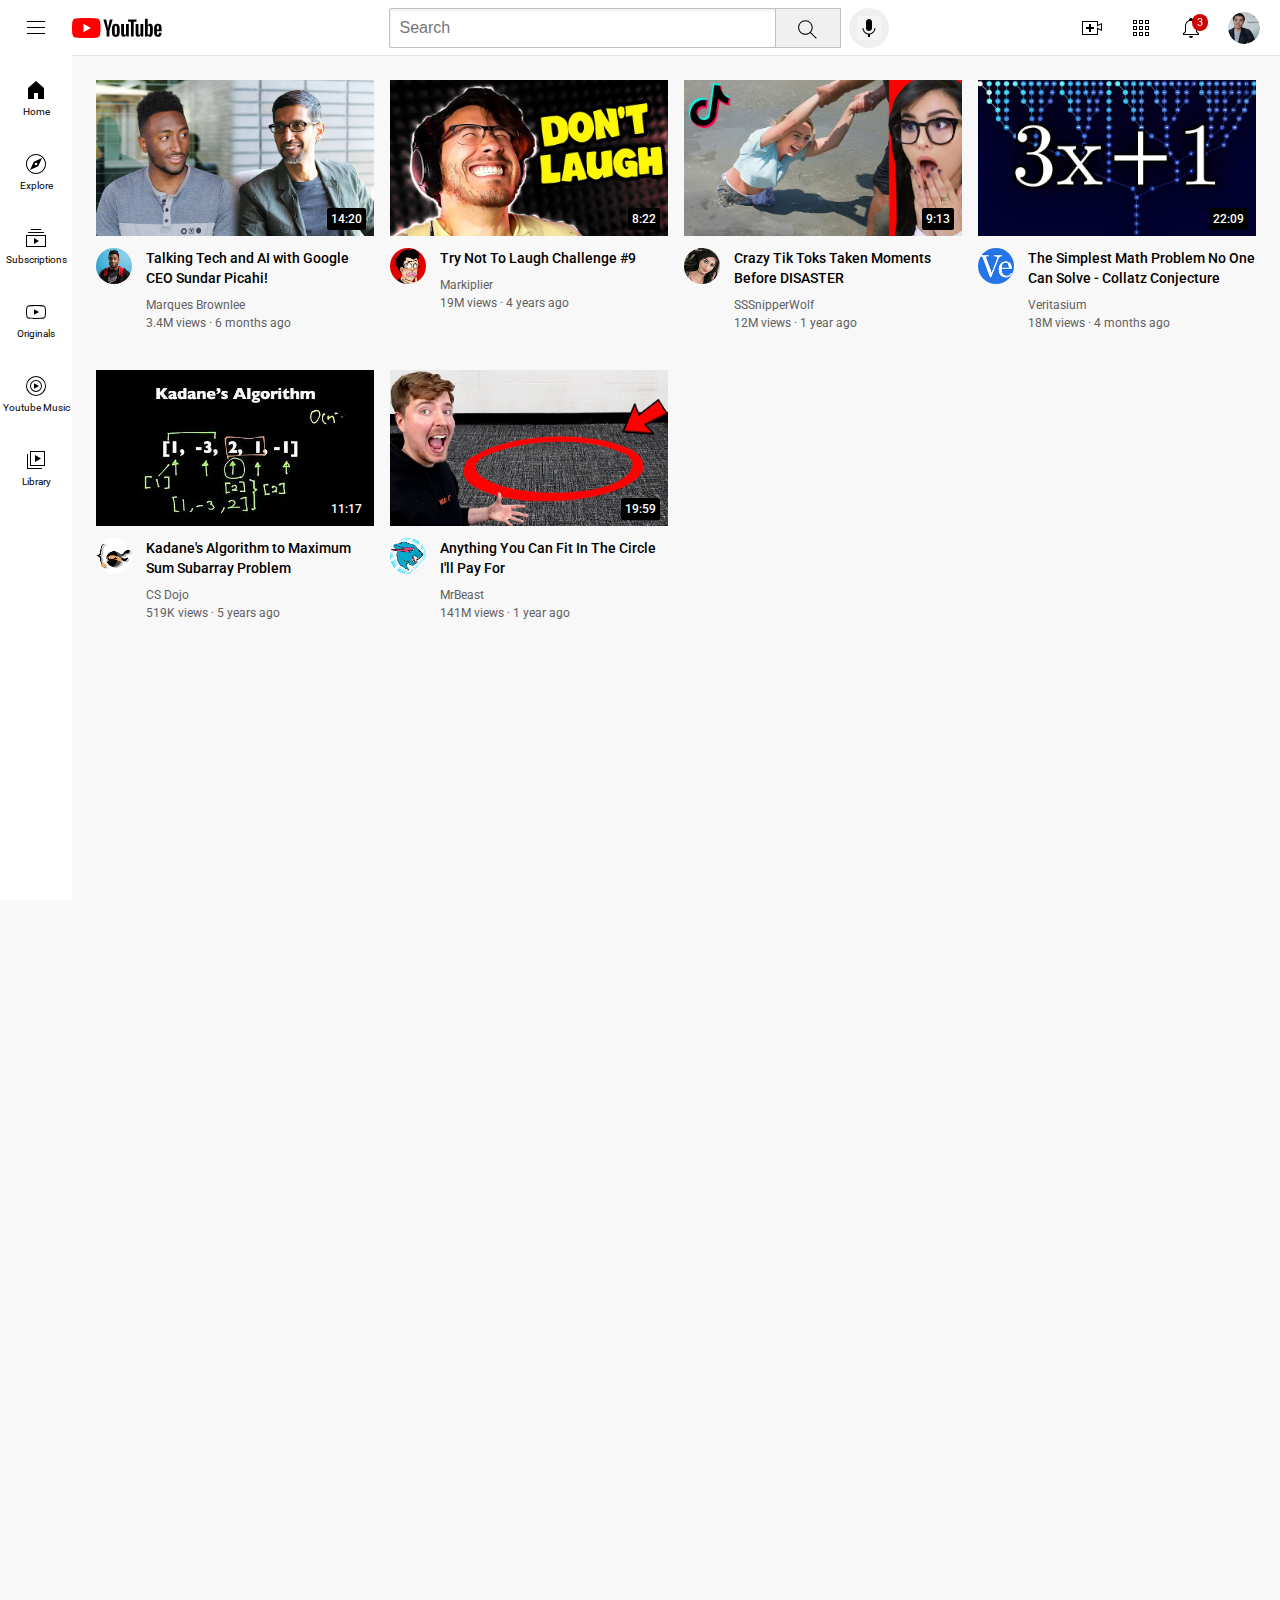
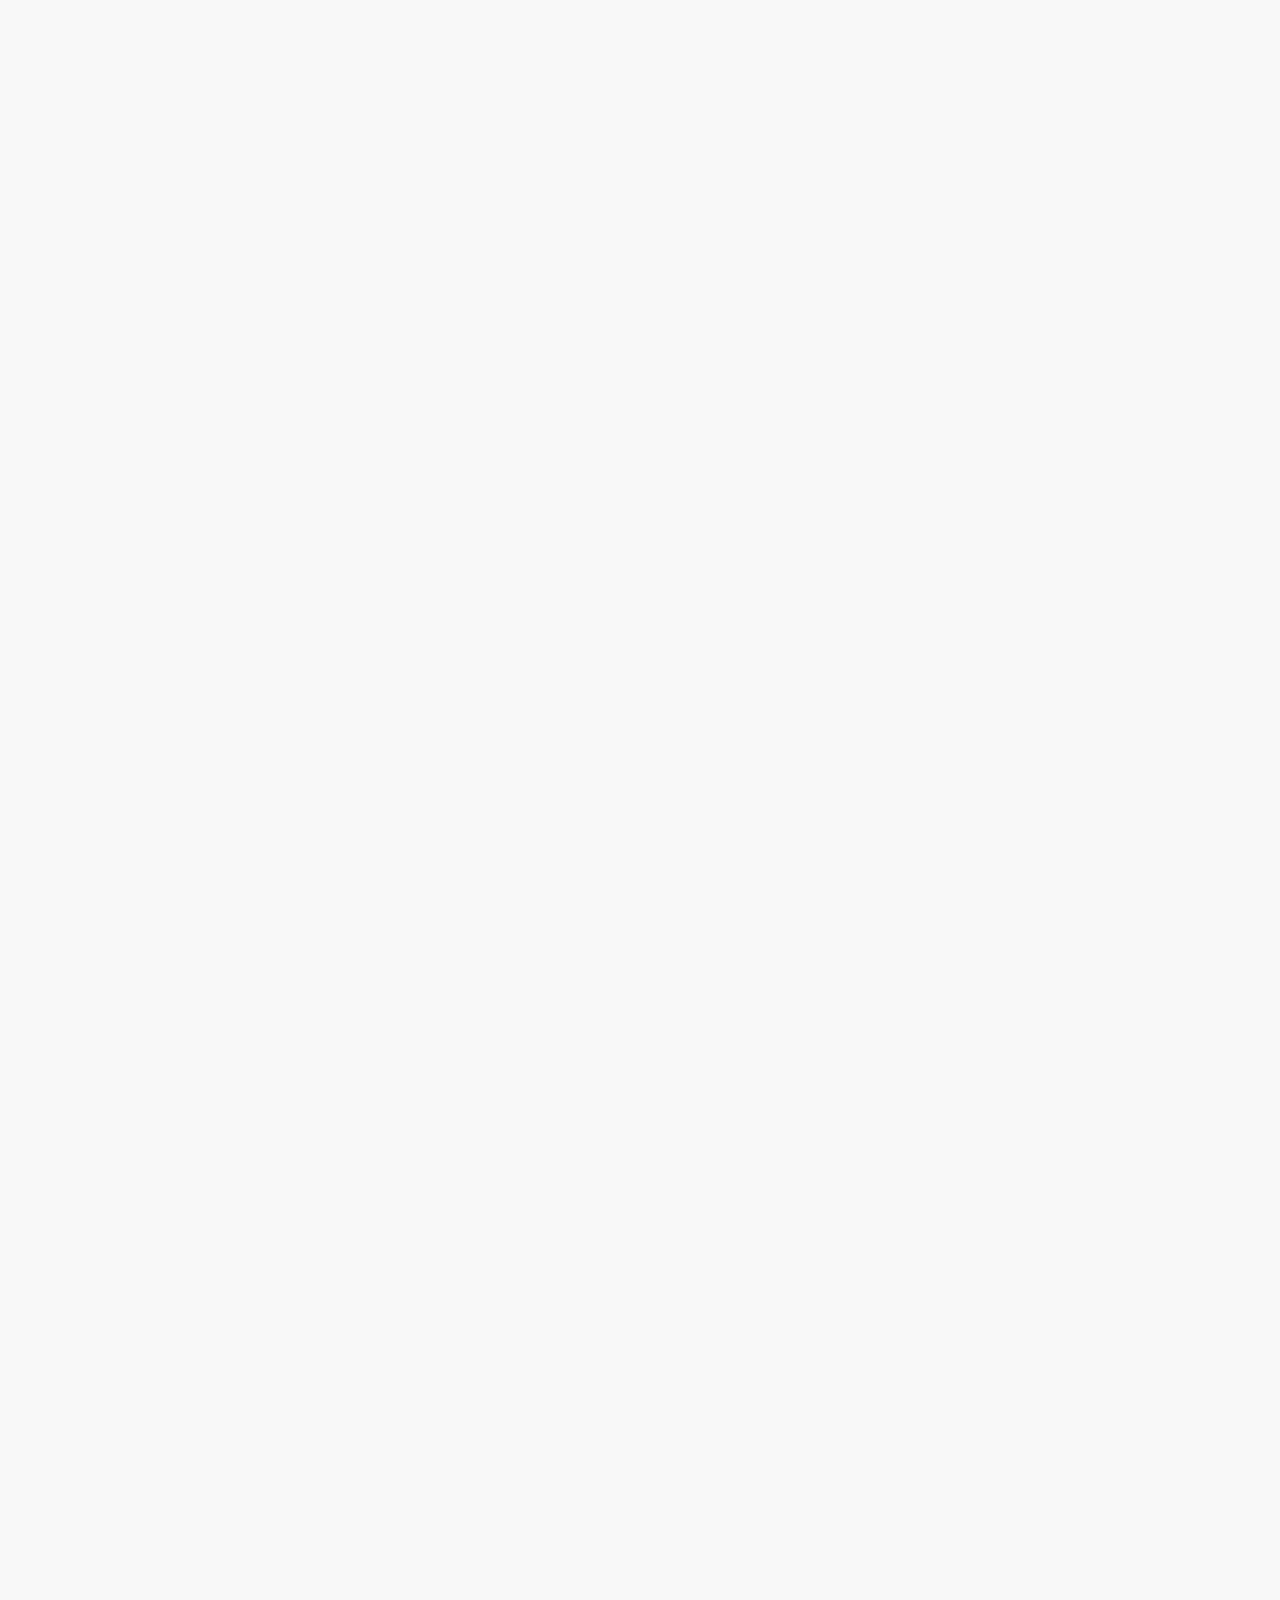
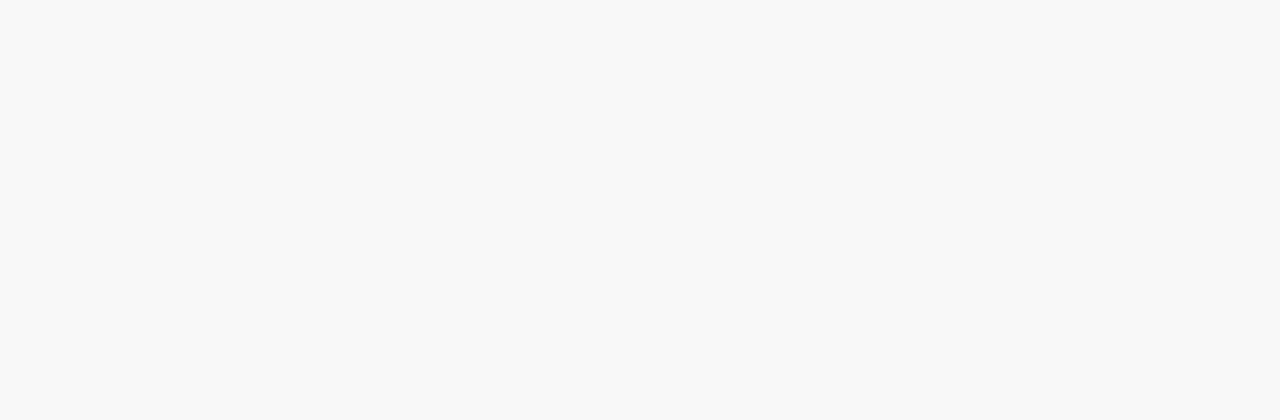
<file: index.html>
<!DOCTYPE html>
<html>
    <head>
        <title>Youtube.com Clone</title>

        <link rel="preconnect" href="https://fonts.googleapis.com">
        <link rel="preconnect" href="https://fonts.gstatic.com" crossorigin>
        <link href="https://fonts.googleapis.com/css2?family=Roboto:wght@400;500;700&display=swap" rel="stylesheet">

        <link rel="stylesheet" href="styles/general.css">
        <link rel="stylesheet" href="styles/header.css">
        <link rel="stylesheet" href="styles/video.css">
        <link rel="stylesheet" href="styles/sidebar.css">
    </head>
    <body>
        <div class="header">
            <div class="left-section">
                <img class="hamburger-menu" src="icons/hamburger-menu.svg">
                <img class="youtube-logo" src="icons/youtube-logo.svg">
            </div>
            <div class="middle-section">
                <input class="search-bar" type="text" placeholder="Search">
                <button class="search-button">
                    <img class="search-icon" src="icons/search.svg">
                    <div class="tooltip">Search</div>
                </button>
                <button class="voice-search-button">
                    <img class="voice-search-icon" src="icons/voice-search-icon.svg">
                    <div class="tooltip">Search with your voice</div>
                </button>
            </div>
            <div class="right-section">
                <div class="upload-icon-container">
                    <img class="upload-icon" src="icons/upload.svg">
                    <div class="tooltip">Create</div>
                </div>
                <div class="youtube-apps-icon-container">
                    <img class="youtube-apps-icon" src="icons/youtube-apps.svg">
                    <div class="tooltip">YouTube apps</div>
                </div>
                
                <div class="notifications-icon-container">
                    <img class="notifications-icon" src="icons/notifications.svg">
                    <div class="notifications-count">3</div>
                    <div class="tooltip">Notifications</div>
                </div>
                <img class="current-user-picture" src="channel pictures/my-channel.jpeg">
            </div>
        </div>

        <div class="sidebar">
            <div class="sidebar-link">
                <img src="icons/home.svg">
                <div>Home</div>
            </div>
            <div class="sidebar-link">
                <img src="icons/explore.svg">
                <div>Explore</div>
            </div>
            <div class="sidebar-link">
                <img src="icons/subscriptions.svg">
                <div>Subscriptions</div>
            </div>
            <div class="sidebar-link">
                <img src="icons/originals.svg">
                <div>Originals</div>
            </div>
            <div class="sidebar-link">
                <img src="icons/youtube-music.svg">
                <div>Youtube Music</div>
            </div>
            <div class="sidebar-link">
                <img src="icons/library.svg">
                <div>Library</div>
            </div>
        </div>

        <div class="video-grid">
            <div class="video-preview">
                <div class="thumbnail-row">
                    <a href="https://www.youtube.com/watch?v=n2RNcPRtAiY" target="_blank" >
                        <img class="thumbnail" src="thumbnails/thumbnail-1.webp">
                    </a>
                    
                    <div class="video-time">14:20</div>
                </div>
                <div class="video-info-grid">
                    <div class="channel-picture">
                        <img class="profile-picture" src="channel pictures/channel-1.jpeg">
                    </div>
                    <div class="video-info">
                        <a href="https://www.youtube.com/watch?v=n2RNcPRtAiY" target="_blank" class="video-title-link">
                            <p class="video-title">
                                Talking Tech and AI with Google CEO Sundar Picahi!
                            </p>
                        </a>
                        
                        <p class="video-author">
                            Marques Brownlee
                        </p>
                        <p class="video-stats">
                            3.4M views &#183; 6 months ago
                        </p>
                    </div>
                </div>
            </div>
    
            <div class="video-preview">
                <div class="thumbnail-row">
                    <img class="thumbnail" src="thumbnails/thumbnail-2.webp">
                    <div class="video-time">8:22</div>
                </div>
                <div class="video-info-grid">
                    <div class="channel-picture">
                        <img class="profile-picture" src="channel pictures/channel-2.jpeg">
                    </div>
                    <div class="video-info">
                        <p class="video-title">
                            Try Not To Laugh Challenge #9
                        </p>
                        <p class="video-author">
                            Markiplier
                        </p>
                        <p class="video-stats">
                            19M views &#183; 4 years ago
                        </p>
                    </div>
                </div>
            </div>
    
            <div class="video-preview">
                <div class="thumbnail-row">
                    <img class="thumbnail" src="thumbnails/thumbnail-3.webp">
                    <div class="video-time">9:13</div>
                </div>
                <div class="video-info-grid">
                    <div class="channel-picture">
                        <img class="profile-picture" src="channel pictures/channel-3.jpeg">
                    </div>
                    <div class="video-info">
                        <p class="video-title">
                            Crazy Tik Toks Taken Moments Before DISASTER
                        </p>
                        <p class="video-author">
                            SSSnipperWolf
                        </p>
                        <p class="video-stats">
                            12M views &#183; 1 year ago
                        </p>
                    </div>
                </div>
            </div>
    
            <div class="video-preview">
                <div class="thumbnail-row">
                    <img class="thumbnail" src="thumbnails/thumbnail-4.webp">
                    <div class="video-time">22:09</div>
                </div>
                <div class="video-info-grid">
                    <div class="channel-picture">
                        <img class="profile-picture" src="channel pictures/channel-4.jpeg">
                    </div>
                    <div class="video-info">
                        <p class="video-title">
                            The Simplest Math Problem No One Can Solve - Collatz Conjecture
                        </p>
                        <p class="video-author">
                            Veritasium
                        </p>
                        <p class="video-stats">
                            18M views &#183; 4 months ago
                        </p>
                    </div>
                </div>
            </div>
    
            <div class="video-preview">
                <div class="thumbnail-row">
                    <img class="thumbnail" src="thumbnails/thumbnail-5.webp">
                    <div class="video-time">11:17</div>
                </div>
                <div class="video-info-grid">
                    <div class="channel-picture">
                        <img class="profile-picture" src="channel pictures/channel-5.jpeg">
                    </div>
                    <div class="video-info">
                        <p class="video-title">
                            Kadane's Algorithm to Maximum Sum Subarray Problem
                        </p>
                        <p class="video-author">
                            CS Dojo
                        </p>
                        <p class="video-stats">
                            519K views &#183; 5 years ago
                        </p>
                    </div>
                </div>
            </div>
    
            <div class="video-preview">
                <div class="thumbnail-row">
                    <img class="thumbnail" src="thumbnails/thumbnail-6.webp">
                    <div class="video-time">19:59</div>
                </div>
                <div class="video-info-grid">
                    <div class="channel-picture">
                        <img class="profile-picture" src="channel pictures/channel-6.jpeg">
                    </div>
                    <div class="video-info">
                        <p class="video-title">
                            Anything You Can Fit In The Circle I'll Pay For
                        </p>
                        <p class="video-author">
                            MrBeast
                        </p>
                        <p class="video-stats">
                            141M views &#183; 1 year ago
                        </p>
                    </div>
                </div>
            </div>
        </div>

    </body>
</html>
</file>
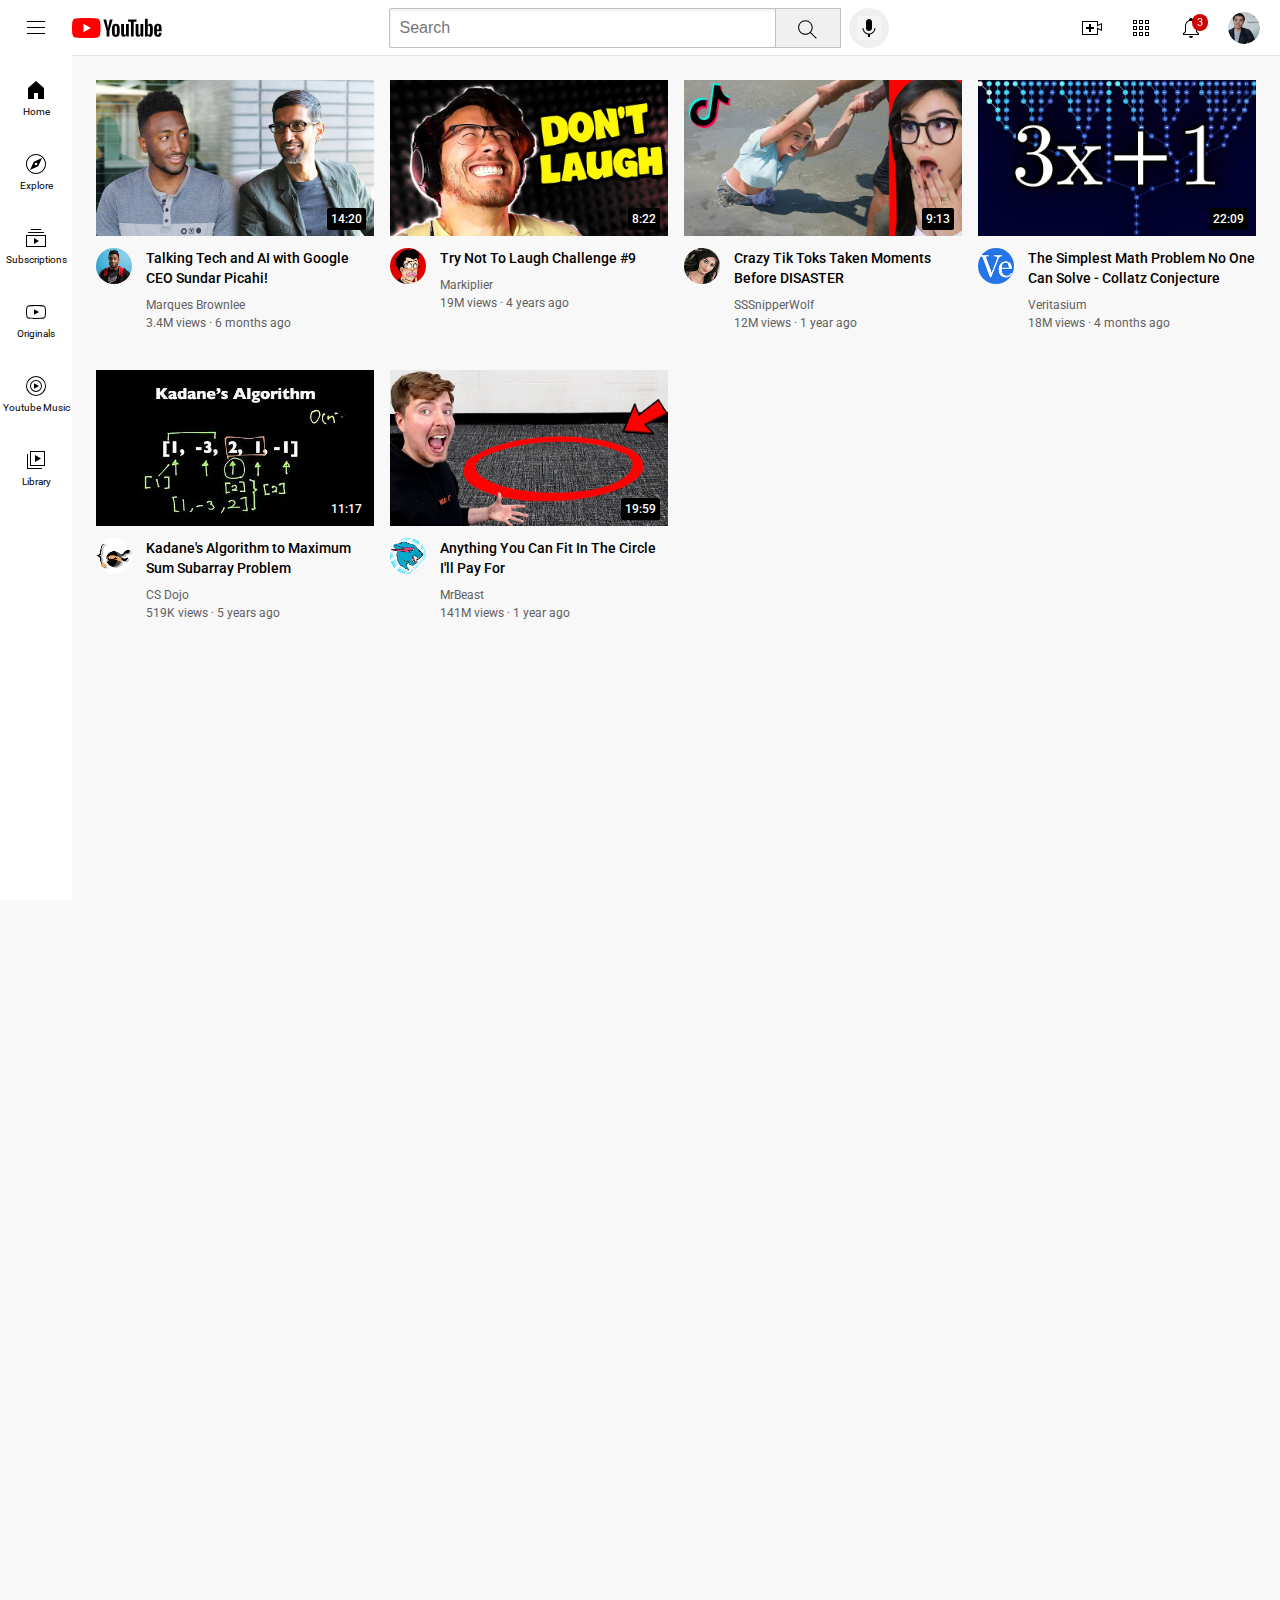
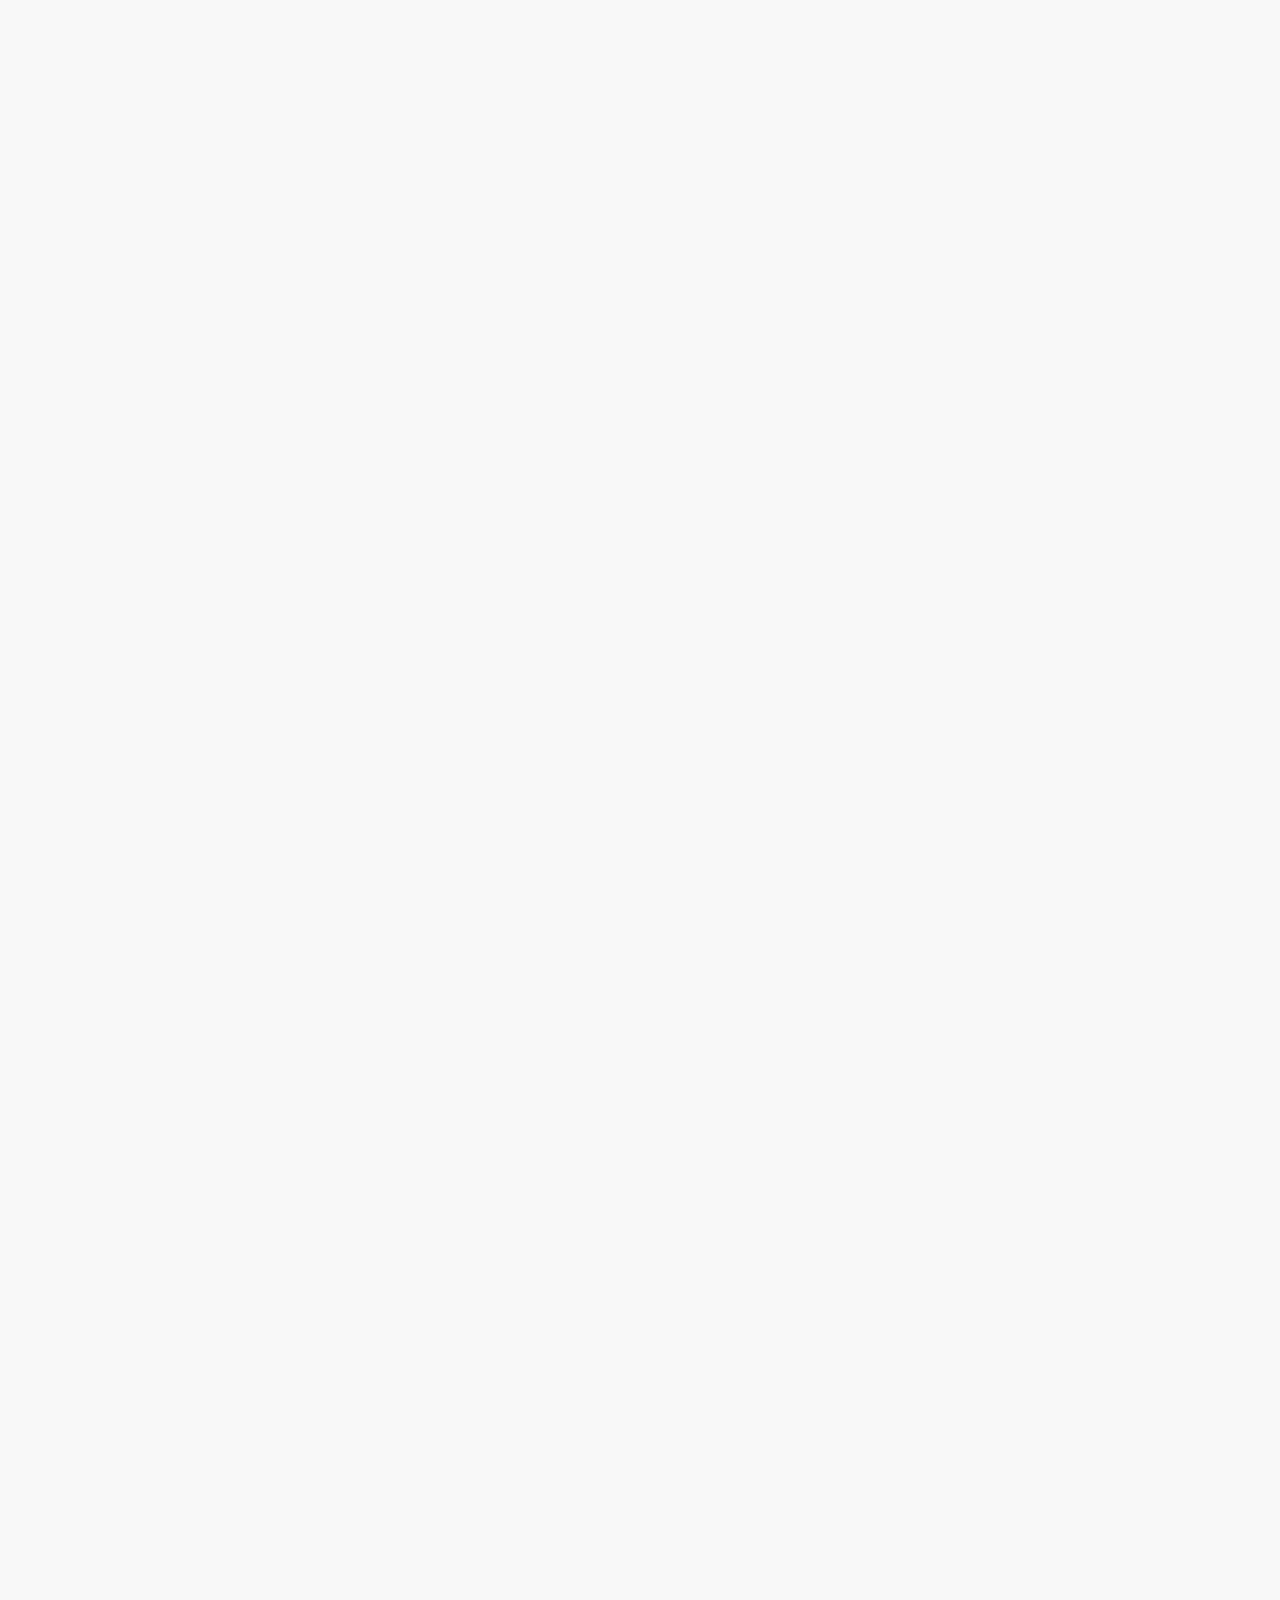
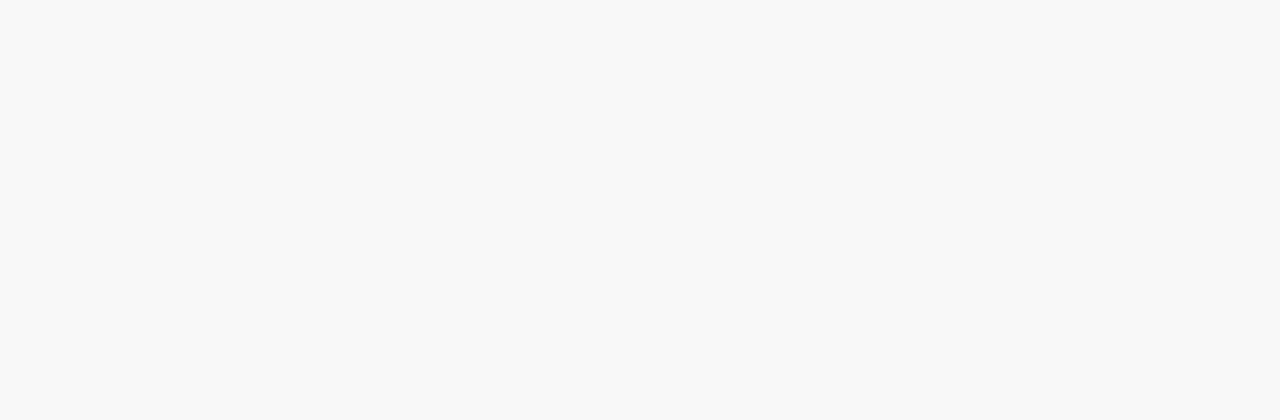
<file: 16b.html>
<!DOCTYPE html>
<html>
    <head>
        <title>Youtube.com Clone</title>

        <link rel="preconnect" href="https://fonts.googleapis.com">
        <link rel="preconnect" href="https://fonts.gstatic.com" crossorigin>
        <link href="https://fonts.googleapis.com/css2?family=Roboto:wght@400;500;700&display=swap" rel="stylesheet">

        <link rel="stylesheet" href="styles/general.css">
        <link rel="stylesheet" href="styles/header.css">
        <link rel="stylesheet" href="styles/video.css">
        <link rel="stylesheet" href="styles/sidebar.css">
    </head>
    <body>
        <div class="header">
            <div class="left-section">
                <img class="hamburger-menu" src="icons/hamburger-menu.svg">
                <img class="youtube-logo" src="icons/youtube-logo.svg">
            </div>
            <div class="middle-section">
                <input class="search-bar" type="text" placeholder="Search">
                <button class="search-button">
                    <img class="search-icon" src="icons/search.svg">
                    <div class="tooltip">Search</div>
                </button>
                <button class="voice-search-button">
                    <img class="voice-search-icon" src="icons/voice-search-icon.svg">
                    <div class="tooltip">Search with your voice</div>
                </button>
            </div>
            <div class="right-section">
                <div class="upload-icon-container">
                    <img class="upload-icon" src="icons/upload.svg">
                    <div class="tooltip">Create</div>
                </div>
                <div class="youtube-apps-icon-container">
                    <img class="youtube-apps-icon" src="icons/youtube-apps.svg">
                    <div class="tooltip">YouTube apps</div>
                </div>
                
                <div class="notifications-icon-container">
                    <img class="notifications-icon" src="icons/notifications.svg">
                    <div class="notifications-count">3</div>
                    <div class="tooltip">Notifications</div>
                </div>
                <img class="current-user-picture" src="channel pictures/my-channel.jpeg">
            </div>
        </div>

        <div class="sidebar">
            <div class="sidebar-link">
                <img src="icons/home.svg">
                <div>Home</div>
            </div>
            <div class="sidebar-link">
                <img src="icons/explore.svg">
                <div>Explore</div>
            </div>
            <div class="sidebar-link">
                <img src="icons/subscriptions.svg">
                <div>Subscriptions</div>
            </div>
            <div class="sidebar-link">
                <img src="icons/originals.svg">
                <div>Originals</div>
            </div>
            <div class="sidebar-link">
                <img src="icons/youtube-music.svg">
                <div>Youtube Music</div>
            </div>
            <div class="sidebar-link">
                <img src="icons/library.svg">
                <div>Library</div>
            </div>
        </div>

        <div class="video-grid">
            <div class="video-preview">
                <div class="thumbnail-row">
                    <a href="https://www.youtube.com/watch?v=n2RNcPRtAiY" target="_blank" >
                        <img class="thumbnail" src="thumbnails/thumbnail-1.webp">
                    </a>
                    
                    <div class="video-time">14:20</div>
                </div>
                <div class="video-info-grid">
                    <div class="channel-picture">
                        <img class="profile-picture" src="channel pictures/channel-1.jpeg">
                    </div>
                    <div class="video-info">
                        <a href="https://www.youtube.com/watch?v=n2RNcPRtAiY" target="_blank" class="video-title-link">
                            <p class="video-title">
                                Talking Tech and AI with Google CEO Sundar Picahi!
                            </p>
                        </a>
                        
                        <p class="video-author">
                            Marques Brownlee
                        </p>
                        <p class="video-stats">
                            3.4M views &#183; 6 months ago
                        </p>
                    </div>
                </div>
            </div>
    
            <div class="video-preview">
                <div class="thumbnail-row">
                    <img class="thumbnail" src="thumbnails/thumbnail-2.webp">
                    <div class="video-time">8:22</div>
                </div>
                <div class="video-info-grid">
                    <div class="channel-picture">
                        <img class="profile-picture" src="channel pictures/channel-2.jpeg">
                    </div>
                    <div class="video-info">
                        <p class="video-title">
                            Try Not To Laugh Challenge #9
                        </p>
                        <p class="video-author">
                            Markiplier
                        </p>
                        <p class="video-stats">
                            19M views &#183; 4 years ago
                        </p>
                    </div>
                </div>
            </div>
    
            <div class="video-preview">
                <div class="thumbnail-row">
                    <img class="thumbnail" src="thumbnails/thumbnail-3.webp">
                    <div class="video-time">9:13</div>
                </div>
                <div class="video-info-grid">
                    <div class="channel-picture">
                        <img class="profile-picture" src="channel pictures/channel-3.jpeg">
                    </div>
                    <div class="video-info">
                        <p class="video-title">
                            Crazy Tik Toks Taken Moments Before DISASTER
                        </p>
                        <p class="video-author">
                            SSSnipperWolf
                        </p>
                        <p class="video-stats">
                            12M views &#183; 1 year ago
                        </p>
                    </div>
                </div>
            </div>
    
            <div class="video-preview">
                <div class="thumbnail-row">
                    <img class="thumbnail" src="thumbnails/thumbnail-4.webp">
                    <div class="video-time">22:09</div>
                </div>
                <div class="video-info-grid">
                    <div class="channel-picture">
                        <img class="profile-picture" src="channel pictures/channel-4.jpeg">
                    </div>
                    <div class="video-info">
                        <p class="video-title">
                            The Simplest Math Problem No One Can Solve - Collatz Conjecture
                        </p>
                        <p class="video-author">
                            Veritasium
                        </p>
                        <p class="video-stats">
                            18M views &#183; 4 months ago
                        </p>
                    </div>
                </div>
            </div>
    
            <div class="video-preview">
                <div class="thumbnail-row">
                    <img class="thumbnail" src="thumbnails/thumbnail-5.webp">
                    <div class="video-time">11:17</div>
                </div>
                <div class="video-info-grid">
                    <div class="channel-picture">
                        <img class="profile-picture" src="channel pictures/channel-5.jpeg">
                    </div>
                    <div class="video-info">
                        <p class="video-title">
                            Kadane's Algorithm to Maximum Sum Subarray Problem
                        </p>
                        <p class="video-author">
                            CS Dojo
                        </p>
                        <p class="video-stats">
                            519K views &#183; 5 years ago
                        </p>
                    </div>
                </div>
            </div>
    
            <div class="video-preview">
                <div class="thumbnail-row">
                    <img class="thumbnail" src="thumbnails/thumbnail-6.webp">
                    <div class="video-time">19:59</div>
                </div>
                <div class="video-info-grid">
                    <div class="channel-picture">
                        <img class="profile-picture" src="channel pictures/channel-6.jpeg">
                    </div>
                    <div class="video-info">
                        <p class="video-title">
                            Anything You Can Fit In The Circle I'll Pay For
                        </p>
                        <p class="video-author">
                            MrBeast
                        </p>
                        <p class="video-stats">
                            141M views &#183; 1 year ago
                        </p>
                    </div>
                </div>
            </div>
        </div>

    </body>
</html>
</file>
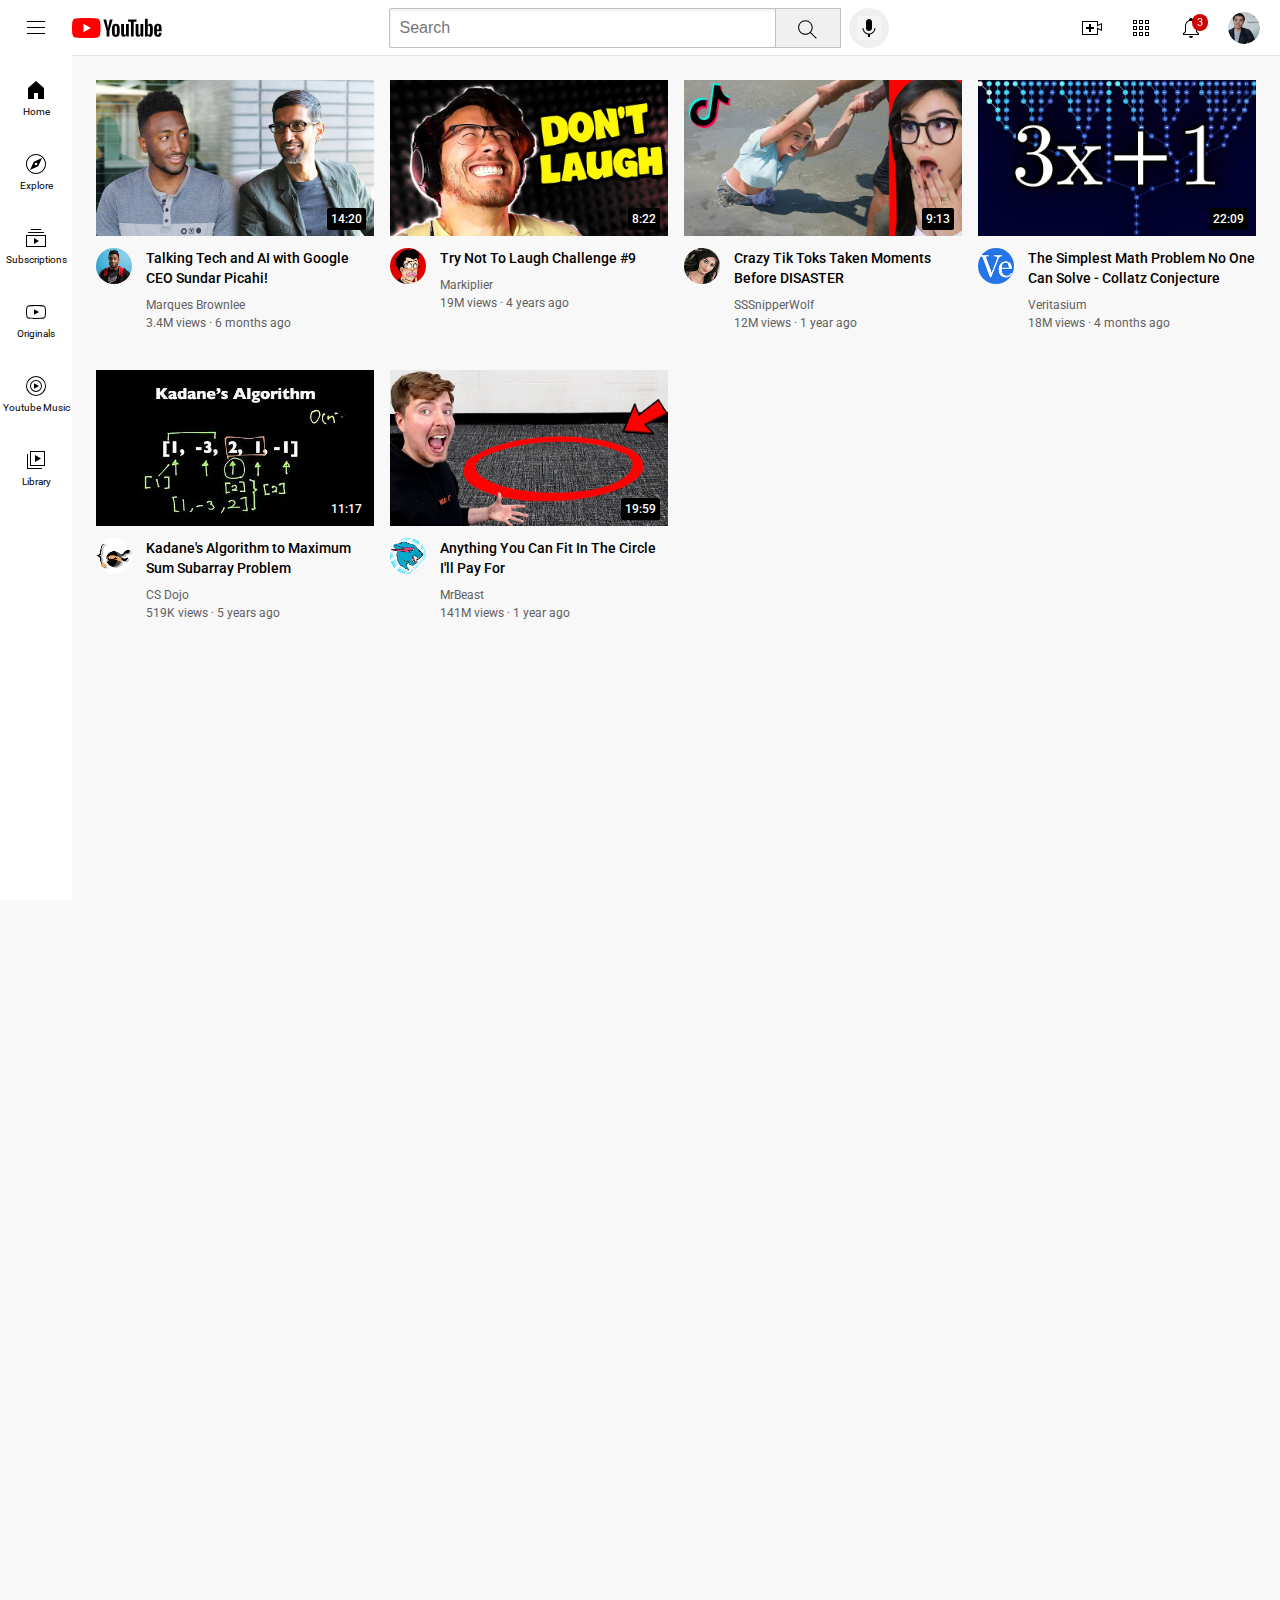
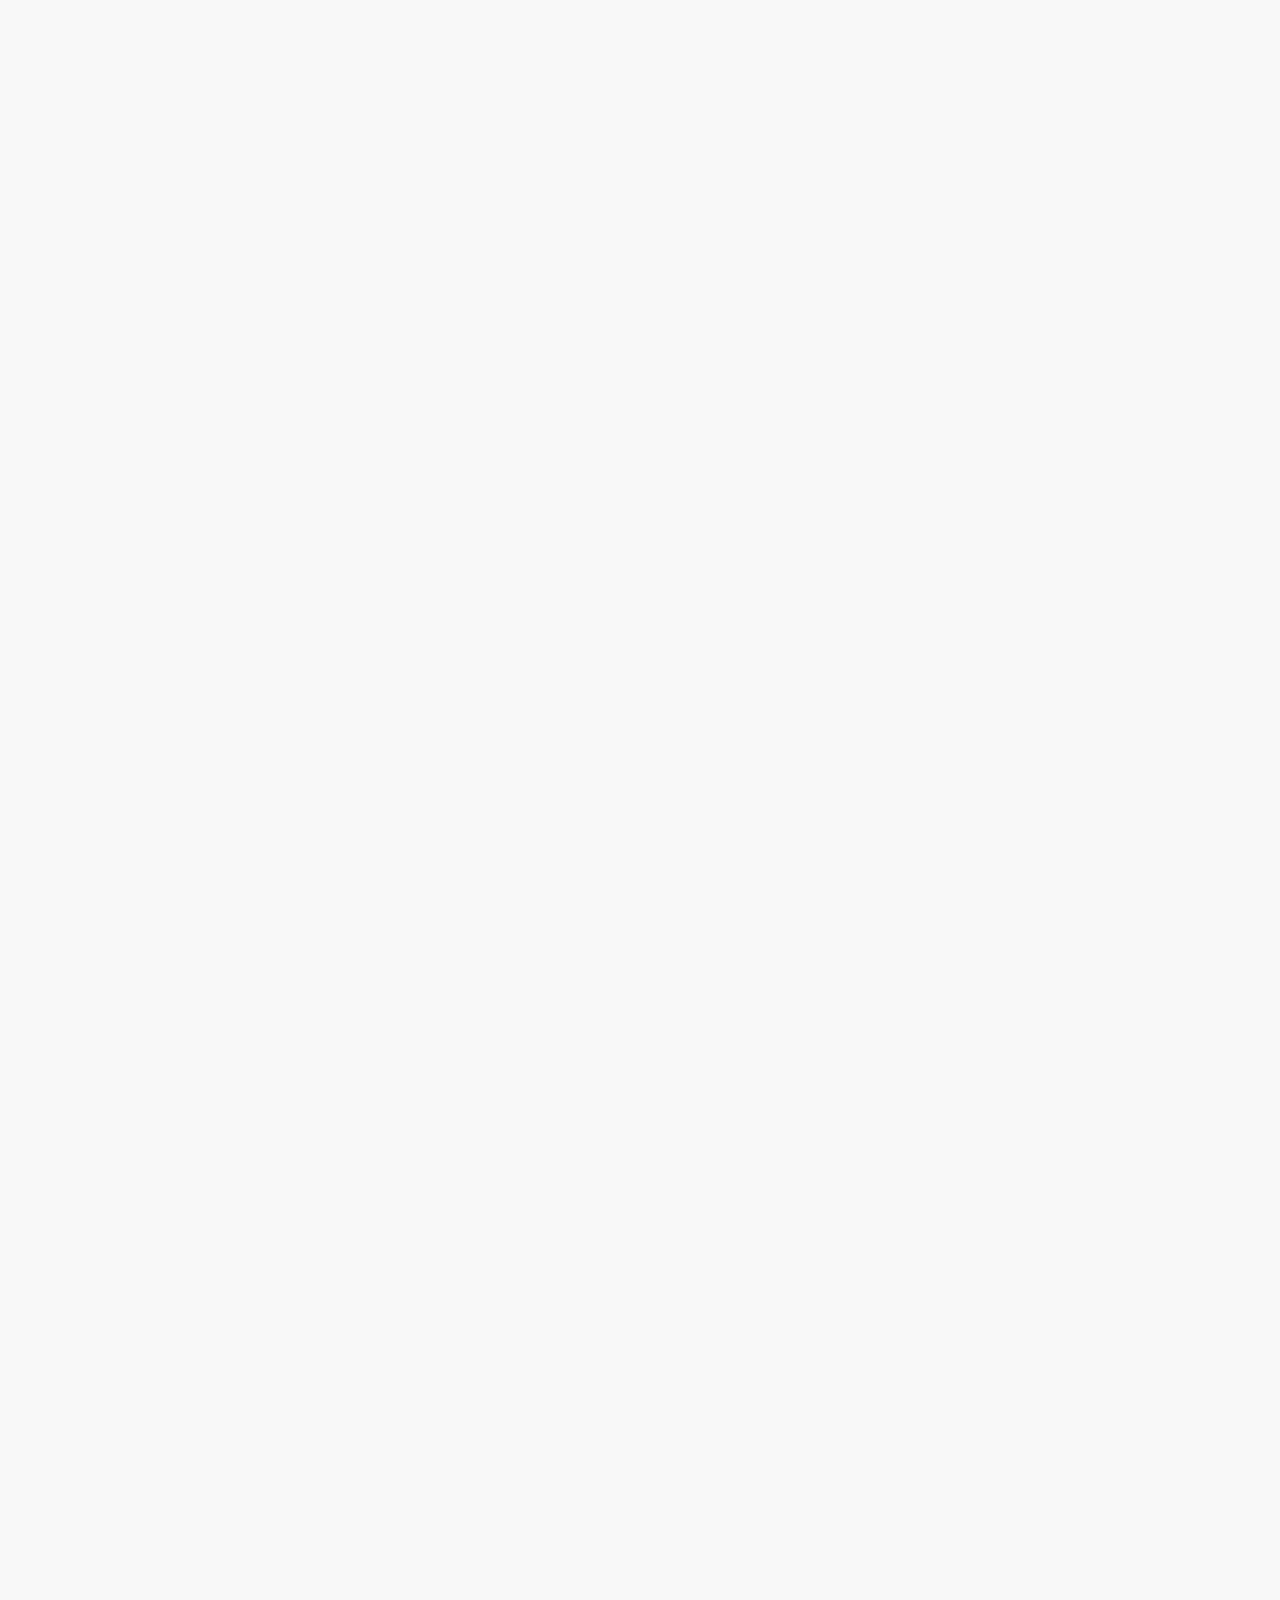
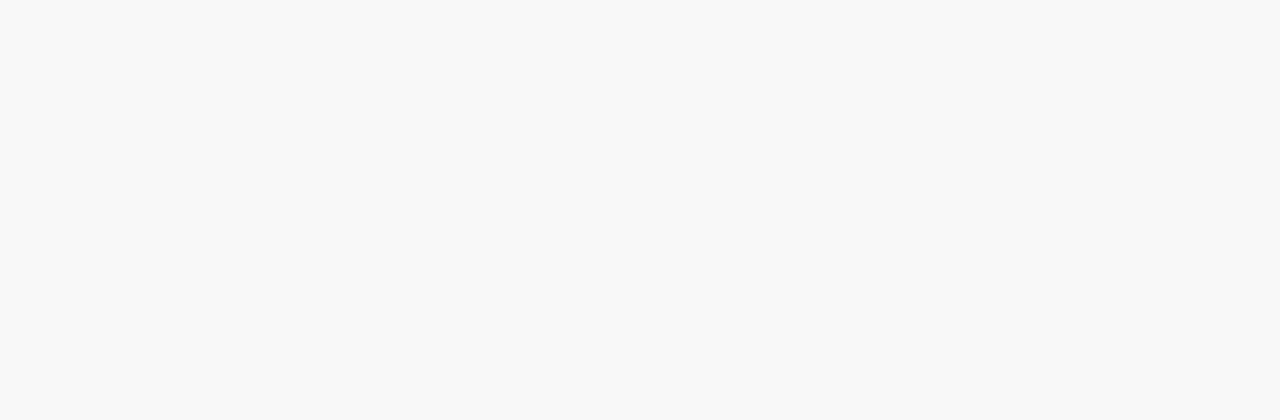
<file: index_old.html>
<!DOCTYPE html>
<html>
    <head>
        <title>Youtube.com Clone</title>

        <link rel="preconnect" href="https://fonts.googleapis.com">
        <link rel="preconnect" href="https://fonts.gstatic.com" crossorigin>
        <link href="https://fonts.googleapis.com/css2?family=Roboto:wght@400;500;700&display=swap" rel="stylesheet">

        <link rel="stylesheet" href="styles/general.css">
        <link rel="stylesheet" href="styles/header.css">
        <link rel="stylesheet" href="styles/video.css">
        <link rel="stylesheet" href="styles/sidebar.css">
    </head>
    <body>
        <header class="header">
            <div class="left-section">
                <img class="hamburger-menu" src="icons/hamburger-menu.svg">
                <img class="youtube-logo" src="icons/youtube-logo.svg">
            </div>
            <div class="middle-section">
                <input class="search-bar" type="text" placeholder="Search">
                <button class="search-button">
                    <img class="search-icon" src="icons/search.svg">
                    <div class="tooltip">Search</div>
                </button>
                <button class="voice-search-button">
                    <img class="voice-search-icon" src="icons/voice-search-icon.svg">
                    <div class="tooltip">Search with your voice</div>
                </button>
            </div>
            <div class="right-section">
                <div class="upload-icon-container">
                    <img class="upload-icon" src="icons/upload.svg">
                    <div class="tooltip">Create</div>
                </div>
                <div class="youtube-apps-icon-container">
                    <img class="youtube-apps-icon" src="icons/youtube-apps.svg">
                    <div class="tooltip">YouTube apps</div>
                </div>
                
                <div class="notifications-icon-container">
                    <img class="notifications-icon" src="icons/notifications.svg">
                    <div class="notifications-count">3</div>
                    <div class="tooltip">Notifications</div>
                </div>
                <img class="current-user-picture" src="channel pictures/my-channel.jpeg">
            </div>
        </header>

        <nav class="sidebar">
            <div class="sidebar-link">
                <img src="icons/home.svg">
                <div>Home</div>
            </div>
            <div class="sidebar-link">
                <img src="icons/explore.svg">
                <div>Explore</div>
            </div>
            <div class="sidebar-link">
                <img src="icons/subscriptions.svg">
                <div>Subscriptions</div>
            </div>
            <div class="sidebar-link">
                <img src="icons/originals.svg">
                <div>Originals</div>
            </div>
            <div class="sidebar-link">
                <img src="icons/youtube-music.svg">
                <div>Youtube Music</div>
            </div>
            <div class="sidebar-link">
                <img src="icons/library.svg">
                <div>Library</div>
            </div>
        </nav>

        <main>
            <section class="video-grid">
                <div class="video-preview">
                    <div class="thumbnail-row">
                        <img class="thumbnail" src="thumbnails/thumbnail-1.webp">
                        <div class="video-time">14:20</div>
                    </div>
                    <div class="video-info-grid">
                        <div class="channel-picture">
                            <img class="profile-picture" src="channel pictures/channel-1.jpeg">
                        </div>
                        <div class="video-info">
                            <p class="video-title">
                                Talking Tech and AI with Google CEO Sundar Picahi!
                            </p>
                            <p class="video-author">
                                Marques Brownlee
                            </p>
                            <p class="video-stats">
                                3.4M views &#183; 6 months ago
                            </p>
                        </div>
                    </div>
                </div>
        
                <div class="video-preview">
                    <div class="thumbnail-row">
                        <img class="thumbnail" src="thumbnails/thumbnail-2.webp">
                        <div class="video-time">8:22</div>
                    </div>
                    <div class="video-info-grid">
                        <div class="channel-picture">
                            <img class="profile-picture" src="channel pictures/channel-2.jpeg">
                        </div>
                        <div class="video-info">
                            <p class="video-title">
                                Try Not To Laugh Challenge #9
                            </p>
                            <p class="video-author">
                                Markiplier
                            </p>
                            <p class="video-stats">
                                19M views &#183; 4 years ago
                            </p>
                        </div>
                    </div>
                </div>
        
                <div class="video-preview">
                    <div class="thumbnail-row">
                        <img class="thumbnail" src="thumbnails/thumbnail-3.webp">
                        <div class="video-time">9:13</div>
                    </div>
                    <div class="video-info-grid">
                        <div class="channel-picture">
                            <img class="profile-picture" src="channel pictures/channel-3.jpeg">
                        </div>
                        <div class="video-info">
                            <p class="video-title">
                                Crazy Tik Toks Taken Moments Before DISASTER
                            </p>
                            <p class="video-author">
                                SSSnipperWolf
                            </p>
                            <p class="video-stats">
                                12M views &#183; 1 year ago
                            </p>
                        </div>
                    </div>
                </div>
        
                <div class="video-preview">
                    <div class="thumbnail-row">
                        <img class="thumbnail" src="thumbnails/thumbnail-4.webp">
                        <div class="video-time">22:09</div>
                    </div>
                    <div class="video-info-grid">
                        <div class="channel-picture">
                            <img class="profile-picture" src="channel pictures/channel-4.jpeg">
                        </div>
                        <div class="video-info">
                            <p class="video-title">
                                The Simplest Math Problem No One Can Solve - Collatz Conjecture
                            </p>
                            <p class="video-author">
                                Veritasium
                            </p>
                            <p class="video-stats">
                                18M views &#183; 4 months ago
                            </p>
                        </div>
                    </div>
                </div>
        
                <div class="video-preview">
                    <div class="thumbnail-row">
                        <img class="thumbnail" src="thumbnails/thumbnail-5.webp">
                        <div class="video-time">11:17</div>
                    </div>
                    <div class="video-info-grid">
                        <div class="channel-picture">
                            <img class="profile-picture" src="channel pictures/channel-5.jpeg">
                        </div>
                        <div class="video-info">
                            <p class="video-title">
                                Kadane's Algorithm to Maximum Sum Subarray Problem
                            </p>
                            <p class="video-author">
                                CS Dojo
                            </p>
                            <p class="video-stats">
                                519K views &#183; 5 years ago
                            </p>
                        </div>
                    </div>
                </div>
        
                <div class="video-preview">
                    <div class="thumbnail-row">
                        <img class="thumbnail" src="thumbnails/thumbnail-6.webp">
                        <div class="video-time">19:59</div>
                    </div>
                    <div class="video-info-grid">
                        <div class="channel-picture">
                            <img class="profile-picture" src="channel pictures/channel-6.jpeg">
                        </div>
                        <div class="video-info">
                            <p class="video-title">
                                Anything You Can Fit In The Circle I'll Pay For
                            </p>
                            <p class="video-author">
                                MrBeast
                            </p>
                            <p class="video-stats">
                                141M views &#183; 1 year ago
                            </p>
                        </div>
                    </div>
                </div>
            </section>
        </main>
        

    </body>
</html>
</file>
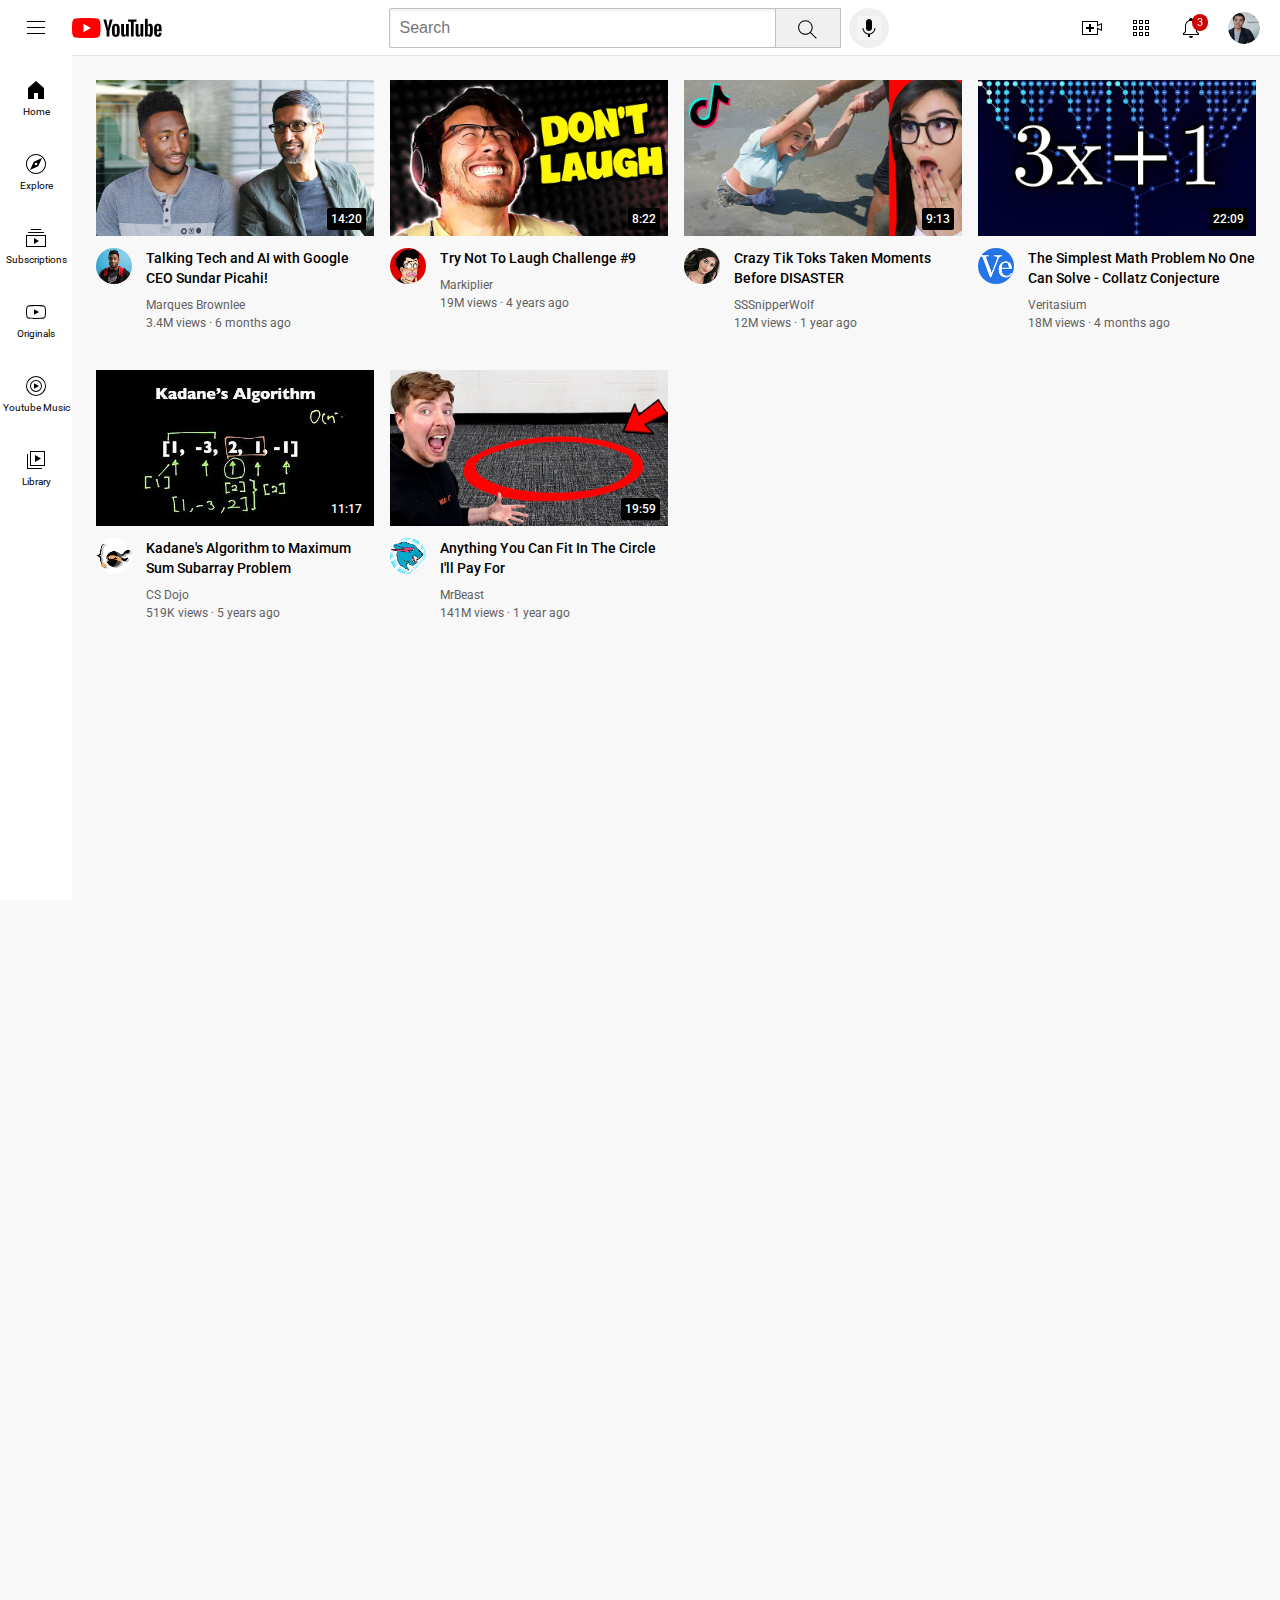
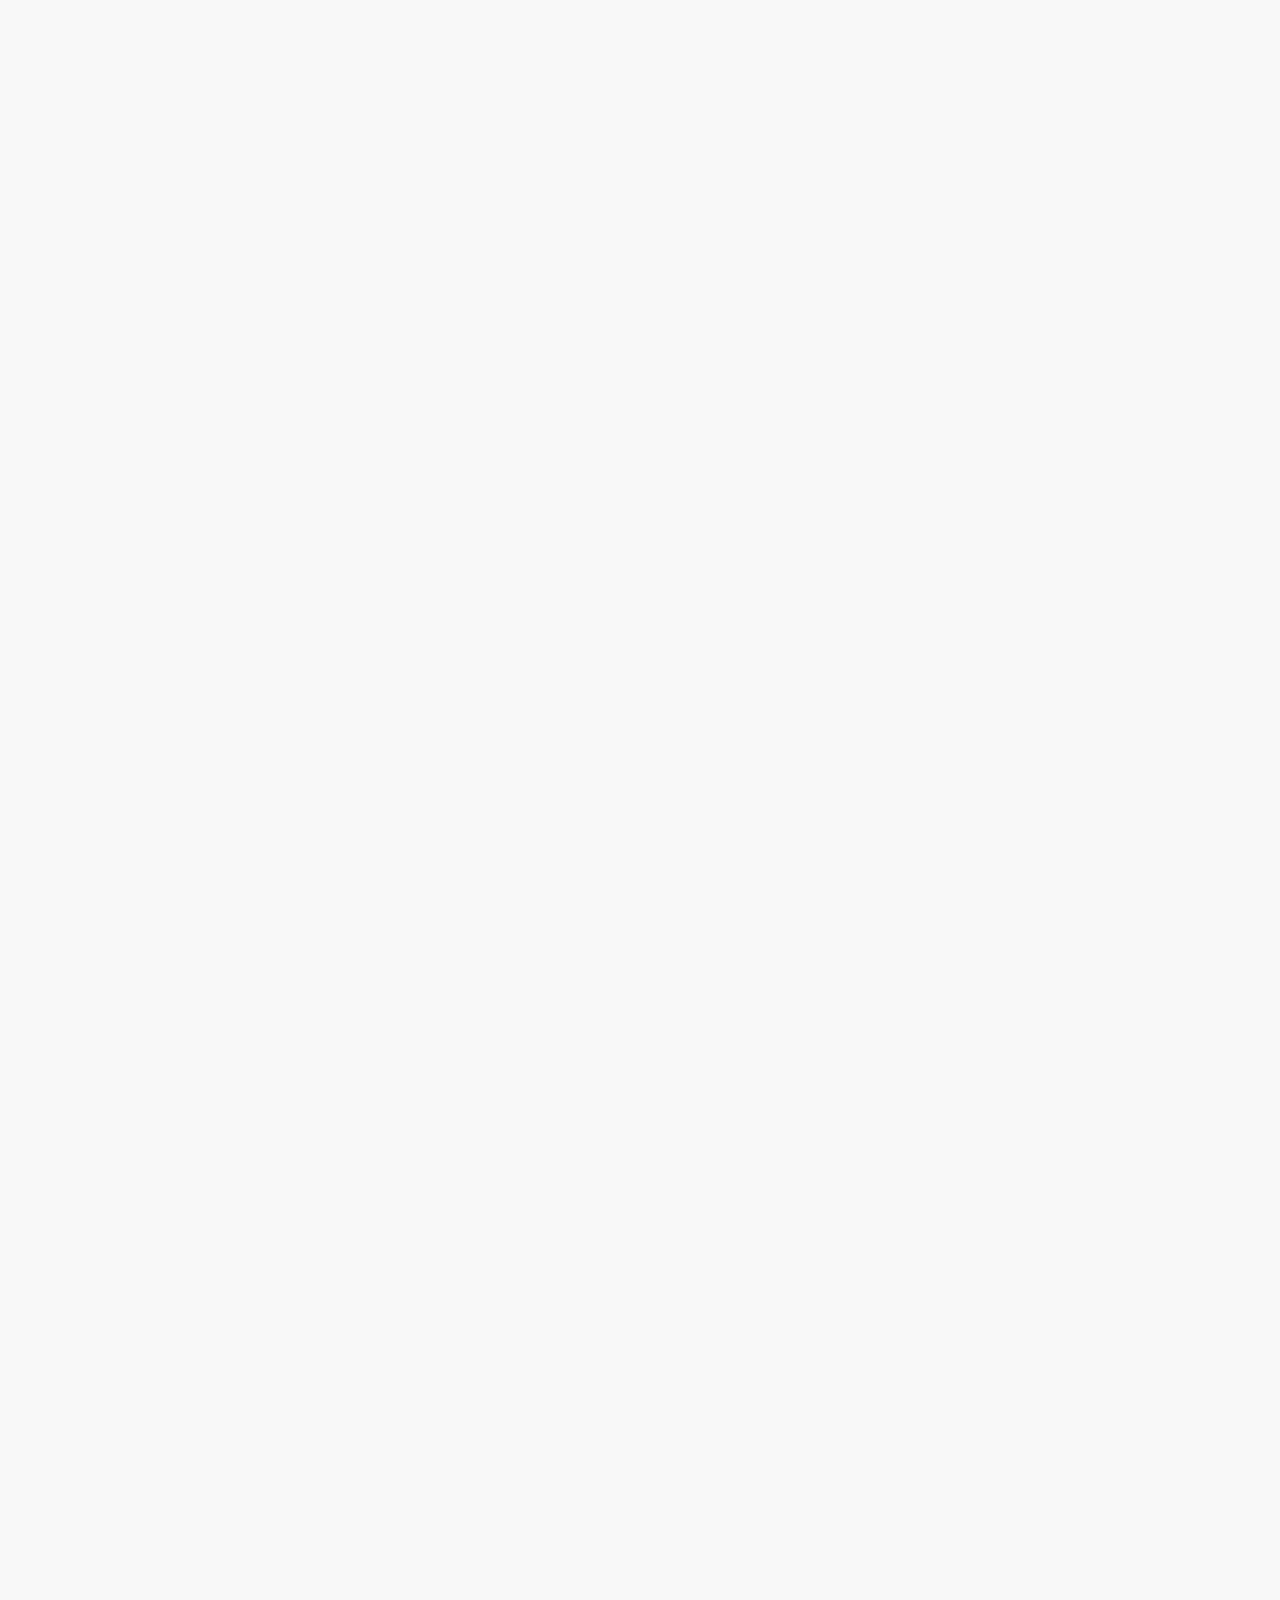
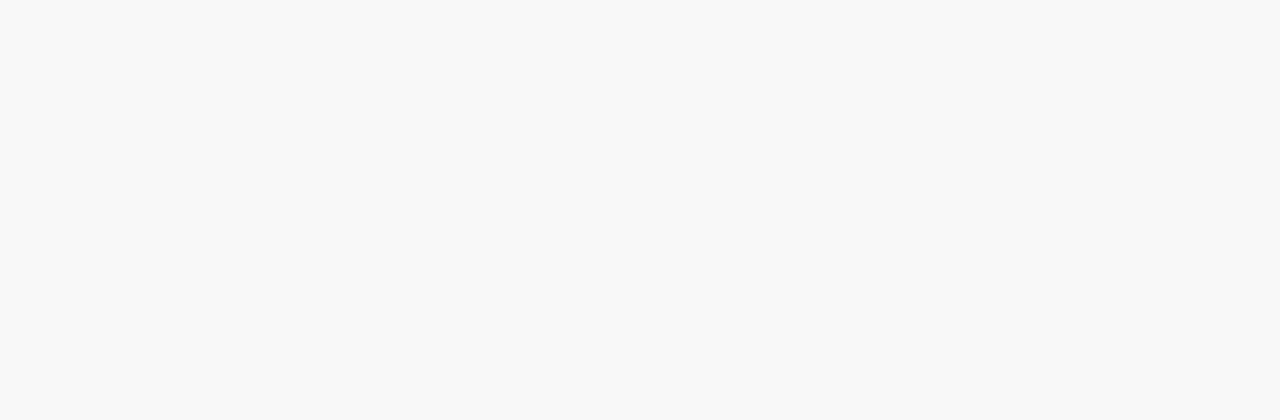
<file: youtube.html>
<!DOCTYPE html>
<html>
    <head>
        <title>Youtube.com Clone</title>

        <link rel="preconnect" href="https://fonts.googleapis.com">
        <link rel="preconnect" href="https://fonts.gstatic.com" crossorigin>
        <link href="https://fonts.googleapis.com/css2?family=Roboto:wght@400;500;700&display=swap" rel="stylesheet">

        <link rel="stylesheet" href="styles/general.css">
        <link rel="stylesheet" href="styles/header.css">
        <link rel="stylesheet" href="styles/video.css">
        <link rel="stylesheet" href="styles/sidebar.css">
    </head>
    <body>
        <header class="header">
            <div class="left-section">
                <img class="hamburger-menu" src="icons/hamburger-menu.svg">
                <img class="youtube-logo" src="icons/youtube-logo.svg">
            </div>
            <div class="middle-section">
                <input class="search-bar" type="text" placeholder="Search">
                <button class="search-button">
                    <img class="search-icon" src="icons/search.svg">
                    <div class="tooltip">Search</div>
                </button>
                <button class="voice-search-button">
                    <img class="voice-search-icon" src="icons/voice-search-icon.svg">
                    <div class="tooltip">Search with your voice</div>
                </button>
            </div>
            <div class="right-section">
                <div class="upload-icon-container">
                    <img class="upload-icon" src="icons/upload.svg">
                    <div class="tooltip">Create</div>
                </div>
                <div class="youtube-apps-icon-container">
                    <img class="youtube-apps-icon" src="icons/youtube-apps.svg">
                    <div class="tooltip">YouTube apps</div>
                </div>
                
                <div class="notifications-icon-container">
                    <img class="notifications-icon" src="icons/notifications.svg">
                    <div class="notifications-count">3</div>
                    <div class="tooltip">Notifications</div>
                </div>
                <img class="current-user-picture" src="channel pictures/my-channel.jpeg">
            </div>
        </header>

        <nav class="sidebar">
            <div class="sidebar-link">
                <img src="icons/home.svg">
                <div>Home</div>
            </div>
            <div class="sidebar-link">
                <img src="icons/explore.svg">
                <div>Explore</div>
            </div>
            <div class="sidebar-link">
                <img src="icons/subscriptions.svg">
                <div>Subscriptions</div>
            </div>
            <div class="sidebar-link">
                <img src="icons/originals.svg">
                <div>Originals</div>
            </div>
            <div class="sidebar-link">
                <img src="icons/youtube-music.svg">
                <div>Youtube Music</div>
            </div>
            <div class="sidebar-link">
                <img src="icons/library.svg">
                <div>Library</div>
            </div>
        </nav>

        <main>
            <section class="video-grid">
                <div class="video-preview">
                    <div class="thumbnail-row">
                        <img class="thumbnail" src="thumbnails/thumbnail-1.webp">
                        <div class="video-time">14:20</div>
                    </div>
                    <div class="video-info-grid">
                        <div class="channel-picture">
                            <img class="profile-picture" src="channel pictures/channel-1.jpeg">
                        </div>
                        <div class="video-info">
                            <p class="video-title">
                                Talking Tech and AI with Google CEO Sundar Picahi!
                            </p>
                            <p class="video-author">
                                Marques Brownlee
                            </p>
                            <p class="video-stats">
                                3.4M views &#183; 6 months ago
                            </p>
                        </div>
                    </div>
                </div>
        
                <div class="video-preview">
                    <div class="thumbnail-row">
                        <img class="thumbnail" src="thumbnails/thumbnail-2.webp">
                        <div class="video-time">8:22</div>
                    </div>
                    <div class="video-info-grid">
                        <div class="channel-picture">
                            <img class="profile-picture" src="channel pictures/channel-2.jpeg">
                        </div>
                        <div class="video-info">
                            <p class="video-title">
                                Try Not To Laugh Challenge #9
                            </p>
                            <p class="video-author">
                                Markiplier
                            </p>
                            <p class="video-stats">
                                19M views &#183; 4 years ago
                            </p>
                        </div>
                    </div>
                </div>
        
                <div class="video-preview">
                    <div class="thumbnail-row">
                        <img class="thumbnail" src="thumbnails/thumbnail-3.webp">
                        <div class="video-time">9:13</div>
                    </div>
                    <div class="video-info-grid">
                        <div class="channel-picture">
                            <img class="profile-picture" src="channel pictures/channel-3.jpeg">
                        </div>
                        <div class="video-info">
                            <p class="video-title">
                                Crazy Tik Toks Taken Moments Before DISASTER
                            </p>
                            <p class="video-author">
                                SSSnipperWolf
                            </p>
                            <p class="video-stats">
                                12M views &#183; 1 year ago
                            </p>
                        </div>
                    </div>
                </div>
        
                <div class="video-preview">
                    <div class="thumbnail-row">
                        <img class="thumbnail" src="thumbnails/thumbnail-4.webp">
                        <div class="video-time">22:09</div>
                    </div>
                    <div class="video-info-grid">
                        <div class="channel-picture">
                            <img class="profile-picture" src="channel pictures/channel-4.jpeg">
                        </div>
                        <div class="video-info">
                            <p class="video-title">
                                The Simplest Math Problem No One Can Solve - Collatz Conjecture
                            </p>
                            <p class="video-author">
                                Veritasium
                            </p>
                            <p class="video-stats">
                                18M views &#183; 4 months ago
                            </p>
                        </div>
                    </div>
                </div>
        
                <div class="video-preview">
                    <div class="thumbnail-row">
                        <img class="thumbnail" src="thumbnails/thumbnail-5.webp">
                        <div class="video-time">11:17</div>
                    </div>
                    <div class="video-info-grid">
                        <div class="channel-picture">
                            <img class="profile-picture" src="channel pictures/channel-5.jpeg">
                        </div>
                        <div class="video-info">
                            <p class="video-title">
                                Kadane's Algorithm to Maximum Sum Subarray Problem
                            </p>
                            <p class="video-author">
                                CS Dojo
                            </p>
                            <p class="video-stats">
                                519K views &#183; 5 years ago
                            </p>
                        </div>
                    </div>
                </div>
        
                <div class="video-preview">
                    <div class="thumbnail-row">
                        <img class="thumbnail" src="thumbnails/thumbnail-6.webp">
                        <div class="video-time">19:59</div>
                    </div>
                    <div class="video-info-grid">
                        <div class="channel-picture">
                            <img class="profile-picture" src="channel pictures/channel-6.jpeg">
                        </div>
                        <div class="video-info">
                            <p class="video-title">
                                Anything You Can Fit In The Circle I'll Pay For
                            </p>
                            <p class="video-author">
                                MrBeast
                            </p>
                            <p class="video-stats">
                                141M views &#183; 1 year ago
                            </p>
                        </div>
                    </div>
                </div>
            </section>
        </main>
        

    </body>
</html>
</file>
<file: styles/general.css>
p{
    /* font-family: Roboto, Arial; */
    margin-top: 0;
    margin-bottom: 0;
}

/* body{
    margin-top: 0;
    margin-bottom: 0;
    margin-left: 0;
    margin-right: 0;
} */

body{
    /* color: red; */
    font-family: Roboto, Arial;
    margin: 0;
    padding-top: 80px;
    padding-left: 96px;
    padding-right: 24px;

    margin-bottom: 3000px;
    background-color: rgb(248, 248, 248);
}
</file>
<file: styles/header.css>
/* .search-bar{
    display: block;
} */

.header{
    height: 55px;

    display: flex;
    flex-direction: row;
    justify-content: space-between;
    position: fixed;
    top: 0;
    left: 0;
    right: 0;

    z-index: 100;

    background-color: white;

    border-bottom-width: 1px;
    border-bottom-style: solid;
    border-bottom-color: rgb(228, 228, 228)
}

.left-section{
    /* background-color: lightblue; */
    /* width: 150px; */

    display: flex;
    align-items: center;
}

.hamburger-menu{
    height: 24px;
    margin-left: 24px;
    margin-right: 24px;
}

.youtube-logo{
    height: 20px;
}

.middle-section{
    /* background-color: lightpink; */
    flex: 1;

    margin-left: 70px;
    margin-right: 35px;
    max-width: 500px;

    display: flex;
    align-items: center;
}

.search-bar{
    flex: 1;
    height: 36px;
    padding-left: 10px;
    font-size: 16px;

    /* border-width: 1px;
    border-style: solid;
    border-color: gray; */

    border: 1px solid gray;
    border-color: rgb(192, 192, 192);
    border-radius: 2px;

    box-shadow: inset 1px 2px 3px rgba(0,0,0, 0.05);
    width: 0;
}

.search-bar::placeholder{
    /* font-family: Roboto, Arial; */
    font-size: 16px;

}

.search-button{
    height: 40px;
    width: 66px;
    background-color: rgb(240, 240, 240);
    border-width: 1px;
    border-style: solid;
    border-color: rgb(192, 192, 192);

    margin-left: -1px;
    margin-right: 8px;
}

.search-button,
.voice-search-button,
.upload-icon-container,
.youtube-apps-icon-container,
.notifications-icon-container{
    display: flex;
    justify-content: center;
    align-items: center;
    position: relative;
    cursor: pointer;
}

.search-button .tooltip,
.voice-search-button .tooltip,
.upload-icon-container .tooltip,
.youtube-apps-icon-container .tooltip,
.notifications-icon-container .tooltip{
    /* font-family: Roboto, Arial; */
    position: absolute;
    background-color: gray;
    color: white;
    padding-top: 4px;
    padding-bottom: 4px;
    padding-left: 8px; 
    padding-right: 8px;
    border-radius: 2px;
    font-size: 12px;
    bottom:-30px;
    opacity: 0;
    transition: opacity 0.15s;
    pointer-events: none; /* to prevent the tooltip to appear when we hover on the tooltip.*/
    white-space: nowrap;
    
}

.search-button:hover .tooltip,
.voice-search-button:hover .tooltip,
.upload-icon-container:hover .tooltip,
.youtube-apps-icon-container:hover .tooltip,
.notifications-icon-container:hover .tooltip{
    opacity: 1;
    /* cursor: pointer; */
}

.search-icon{
    height: 25px;
    padding-top: 4px;
}

.voice-search-button{
    height: 40px;
    width: 40px;

    border-radius: 20px;
    border: none;
}

.voice-search-icon{
    height: 24px;
    /* margin-top: 4px; */
    background-color: rgb(245, 245, 245);
}
.right-section{
    /* background-color: lightblue; */
    width: 180px;

    display: flex;
    align-items: center;
    justify-content: space-between;
    margin-right: 20px;
    flex-shrink:0;
}

.upload-icon{
    height: 24px;
}

.youtube-apps-icon{
    height: 24px;
}

.notifications-icon{
    height: 24px;
}

.notifications-icon-container{
    position: relative;
}

.notifications-count{
    position: absolute;
    top: -2px;
    right: -5px;
    background-color: rgb(206, 2, 2);
    color: white;

    font-family: Roboto, Arial;
    font-size: 11px;
    padding-left: 5px;
    padding-right: 5px;
    padding-top: 2px;
    padding-bottom: 2px;
    border-radius: 10px;
}

.current-user-picture{
    height: 32px;
    border-radius: 16px;
    cursor: pointer;
}
</file>
<file: styles/video.css>
.thumbnail{
    /* width: 300px; */
    width: 100%;
    /* display: block; */
}



.video-title{
    margin-top: 0;
    font-size: 14px;
    font-weight: 500;
    line-height: 20px;
    margin-bottom: 10px;
}

.video-preview{
    /* width: 300px;
    display: inline-block;
    vertical-align: top;
    margin-right: 15px; */
}

.video-info-grid{
    display: grid;
    grid-template-columns: 50px 1fr;
}

.channel-picture{
    /* display: inline-block;
    width: 50px;
    vertical-align: top; */
    /* background-color: gray; */
}

.video-info{
    /* display: inline-block;
    width: 245px; */
    /* background-color: gray; */
}

.profile-picture{
    width: 36px;
    border-radius: 50px;
}

.thumbnail-row{
    margin-bottom: 8px;
    position: relative;
}

.video-author,
.video-stats{
    font-size: 12px;
    color: rgb(96, 96, 96);
}
.video-author{
    margin-bottom: 4px;
}

.video-grid{
    display: grid;
    grid-template-columns: 1fr 1fr 1fr;

    column-gap: 16px;
    row-gap: 40px;

    /* text-decoration: underline; */ 
    /* inheritance */

    /* border: 2px solid red; */
    /* inheritance works only with certain properties related to text and don't work on border */

    /* font-family: Roboto, Arial; */
}

@media (max-width: 750px) {
    .video-grid{
        grid-template-columns: 1fr 1fr;
    }
}

@media (min-width: 751px) and (max-width: 999px){
    .video-grid{
        grid-template-columns: 1fr 1fr 1fr;
    }
}

@media (min-width: 1000px){
    .video-grid{
        grid-template-columns: 1fr 1fr 1fr 1fr;
    }   
}

.video-time{
    background-color: black;
    color: white;
    position: absolute;
    bottom: 10px;
    right: 8px;
    /* font-family: Roboto, Arial; */
    font-size: 12px;
    font-weight: 500;
    /* padding-left: 4px;
    padding-right: 4px;
    padding-top: 4px;
    padding-bottom: 4px; */

    padding: 4px;

    /* padding: 4px 8px; */

    /* padding: 4px 10px 20px 30px; */

    border-radius: 2px;
}

.video-title-link{
    text-decoration: none;
    color: black;
}
</file>
<file: styles/sidebar.css>
.sidebar{
    position: fixed;
    left: 0px;
    bottom: 0px;
    top: 55px;
    background-color: white;
    width: 72px;
    z-index: 200;
    padding-top: 5px;
}

.sidebar-link{
    height: 74px;
    display: flex;
    flex-direction: column;
    justify-content: center;
    align-items: center;
    cursor: pointer;
}

.sidebar-link:hover{
    background-color: rgb(236, 236, 236);
}

.sidebar-link img{
    height: 24px;
    margin-bottom: 4px;
}

.sidebar-link div{
    /* font-family: Roboto, Arial; */
    font-size: 10px;

}
</file>
